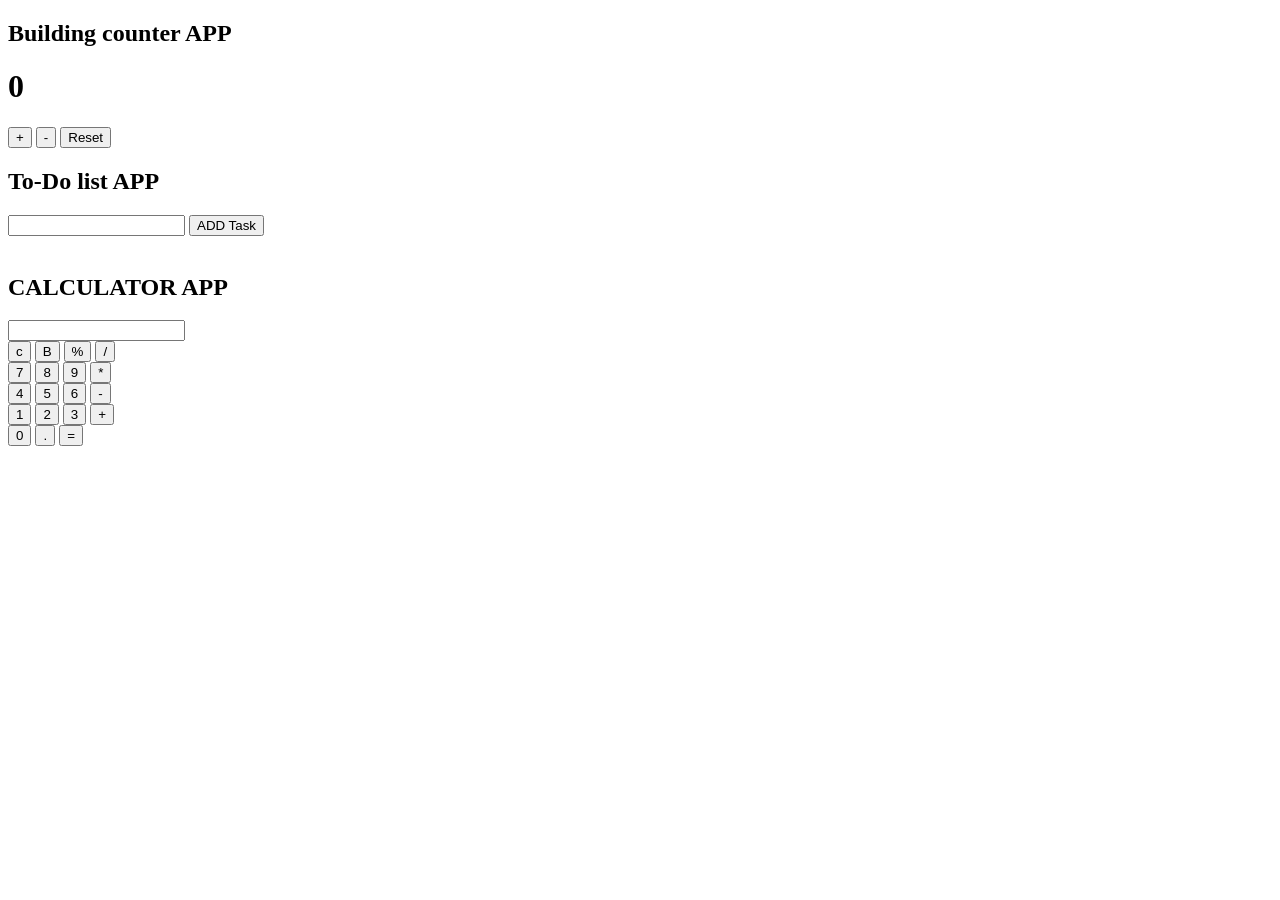
<file: index.html>
<!DOCTYPE html>
<html>
<head>
    <title>Counter APP</title>
</head>

<body>
    <h2>Building counter APP</h2>
    <h1 id="element">0</h1>
    <button id="increase">+</button>
    <button id="decrease">-</button>
    <button id="reset">Reset</button>

     <h2> To-Do list APP</h2>
    <form id="task" >
        <input type="text" id="taskInput" required>
        <button id="addButton">ADD Task </button><br><br>     
        <ul id="taskList"></ul>
    </form>
    
   <h2> CALCULATOR APP</h2>
   <form id="calculate">
    <input type="text" id="result"><br>
     <button id="clear">c</button>
     <button id="back">B</button>
      <button class="operator" value="%">%</button>
       <button class="operator" value="/">/</button><br>
     
    <button class="num" value="7">7</button>
    <button class="num" value="8">8</button>
    <button class="num" value="9">9</button>
      <button class="operator" value="*">*</button><br>

      <button class="num" value="4">4</button>
    <button class="num" value="5">5</button>
    <button class="num" value="6">6</button>
      <button class="operator" value="-">-</button><br>

      <button class="num" value="1">1</button>
    <button class="num" value="2">2</button>
    <button class="num" value="3">3</button>
       <button class="operator" value="+">+</button><br>

    <button class="num" value="0">0</button>
    <button id="dot">.</button>
    <button id="equals">=</button>
   
  

   </form>

    <script src="game.js"></script>


</body>
</html>
</file>
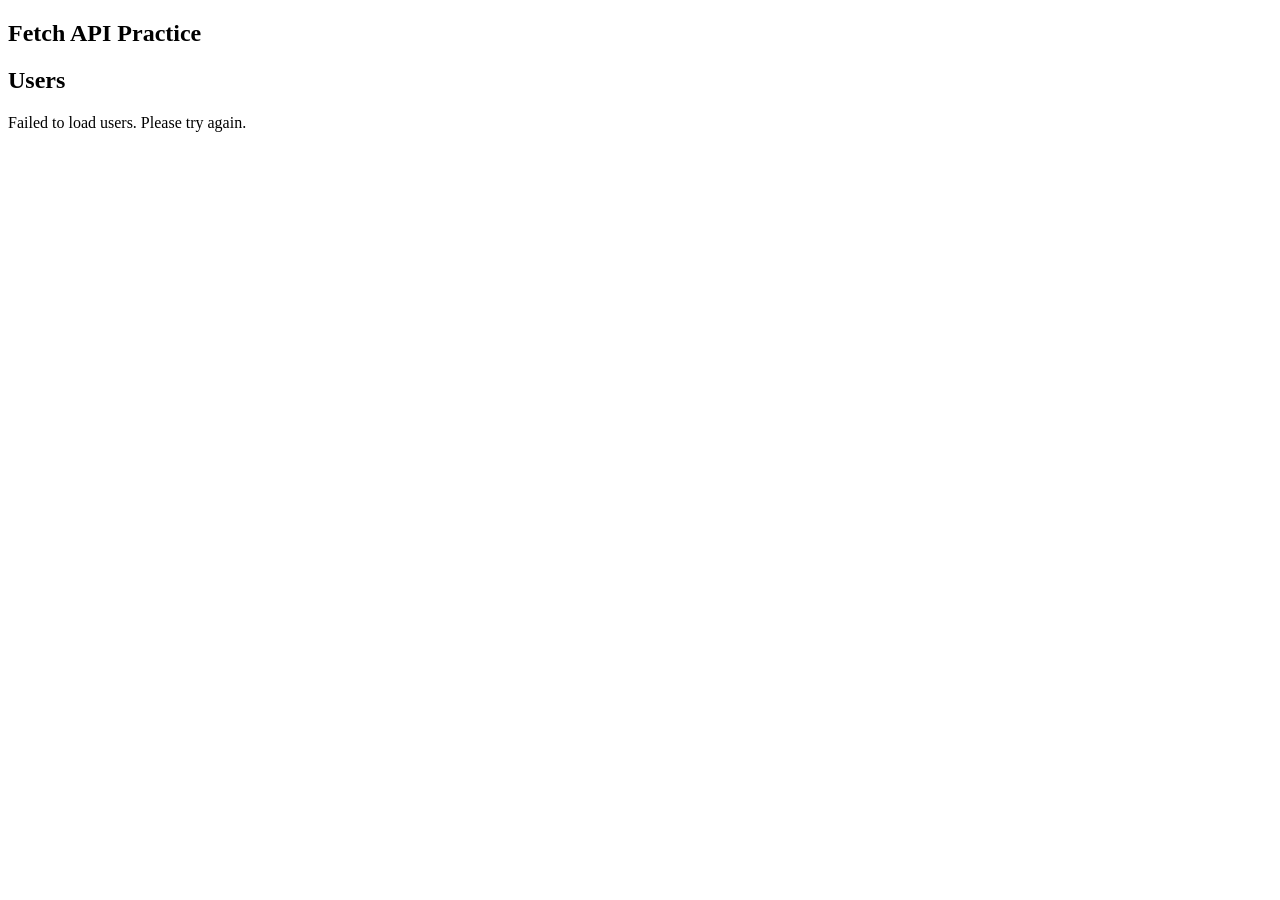
<file: Fetch_API/index.html>
<!DOCTYPE html>
<html>
<head>
    <link rel="icon" href="./icon.png">
    <title>Fetch Practice</title>
</head>
<body>

    <h2>Fetch API Practice</h2>
    <h2>Users</h2>
    <div id="userList"></div>

    <script src="script.js"></script>
</body>
</html>
</file>
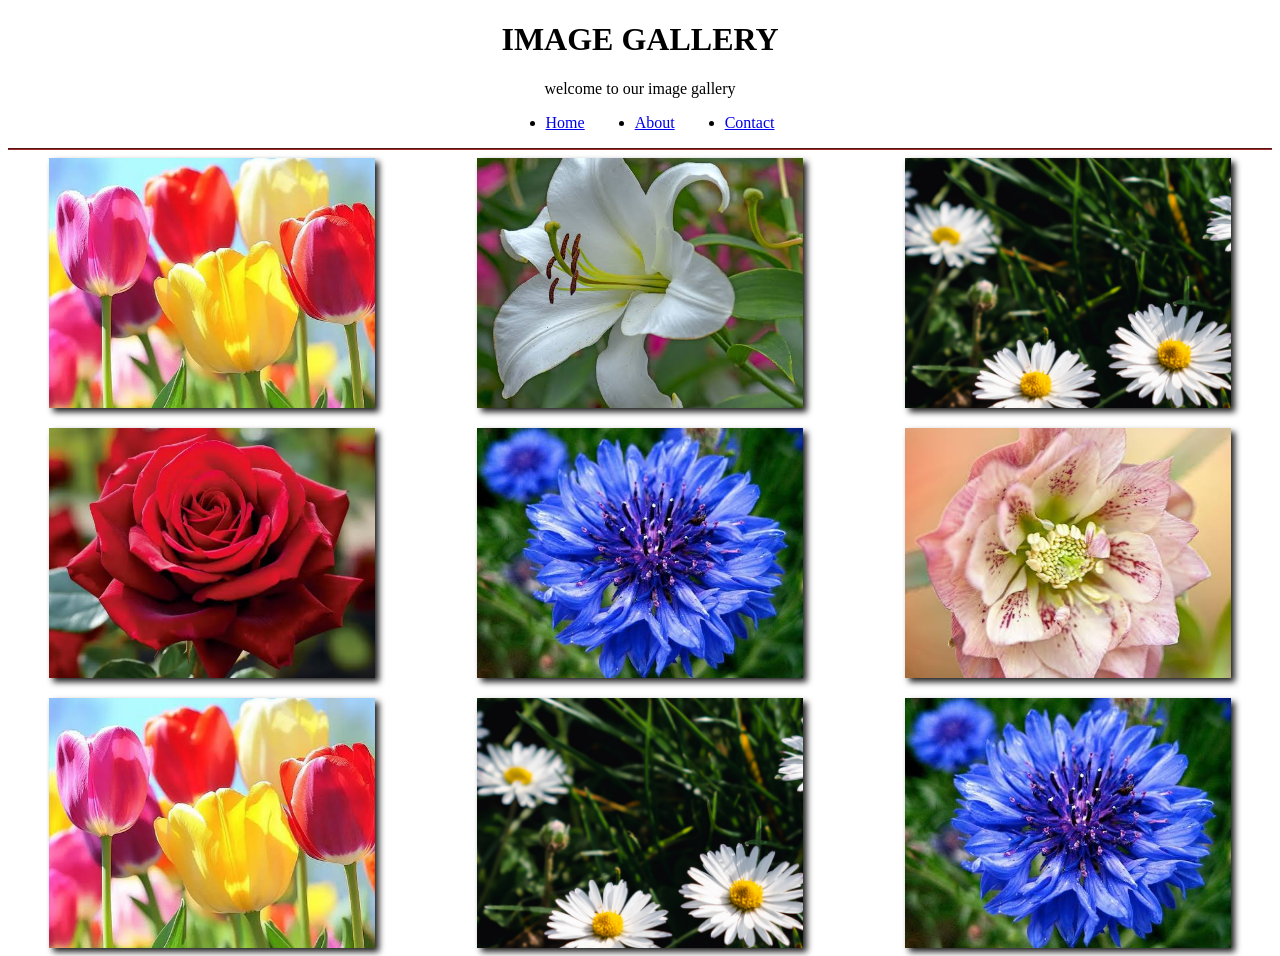
<file: gallery/index.html>
<!DOCTYPE html>
<html lang="en">
<head>
    <meta charset="UTF-8">
    <meta name="viewport" content="width=device-width, initial-scale=1.0">
    <link rel="stylesheet" href="style.css">
    <title>Document</title>
</head>
<body>
    <header style="text-align:center"><h1>IMAGE GALLERY</h1>
    <p style="text-align:center ">welcome to our image gallery</p>
</header>
<nav>
    <ul class="item">
        <li style="text-align: center"><a href="index.html">Home</a></li>
        <li style="text-align: center"><a href="about.html">About</a></li>
        <li style="text-align: center"><a href="contact.html">Contact</a></li>
    </ul>
</nav><hr style="border-color:brown ;">
<section class="gallery">
    
        <!-- <div class="gallery-item">
        <img src="./images/images1.jpeg" alt="image1" ></div>
        <div class="gallery-item">
        <img src="./images/images2.jpeg" alt="image2" ></div>
        <div class="gallery-item">
        <img src="./images/image3.avif" alt="image3" ></div>
        <div class="gallery-item">
        <img src="./images/images4.jpeg" alt="image4" ></div>
        <div class="gallery-item">
        <img src="./images/images5.jpeg" alt="image5" ></div>
        <div class="gallery-item">
        <img src="./images/images6.jpg" alt="image6" ></div> -->


        <img src="./images/images1.jpeg" alt="image1" >
        <img src="./images/images2.jpeg" alt="image2" >
        <img src="./images/image3.avif" alt="image3" >
        <img src="./images/images4.jpeg" alt="image4" >
        <img src="./images/images5.jpeg" alt="image5" >
        <img src="./images/images6.jpg" alt="image6" >
        <img src="./images/images1.jpeg" alt="image1" >
        <img src="./images/image3.avif" alt="image3" >
       <img src="./images/images5.jpeg" alt="image5" >

</section>
</body>
</html>
</file>
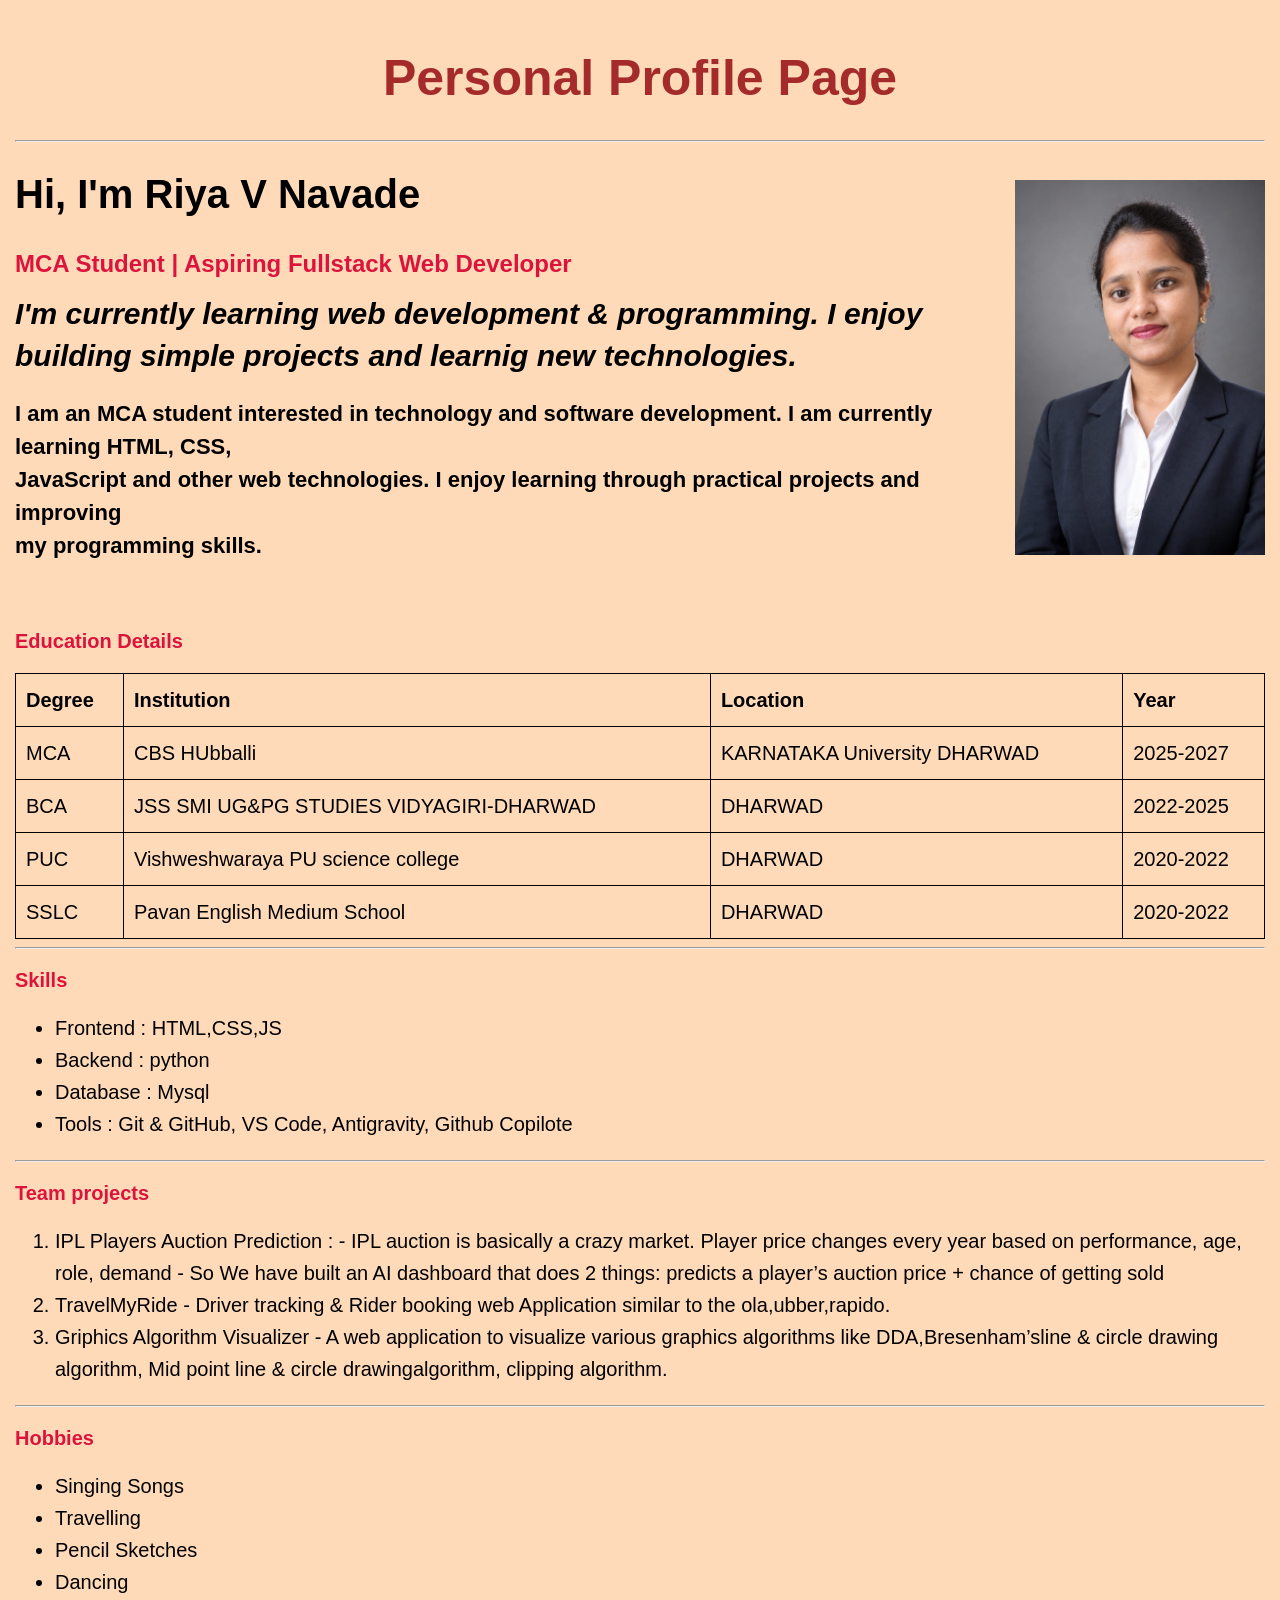
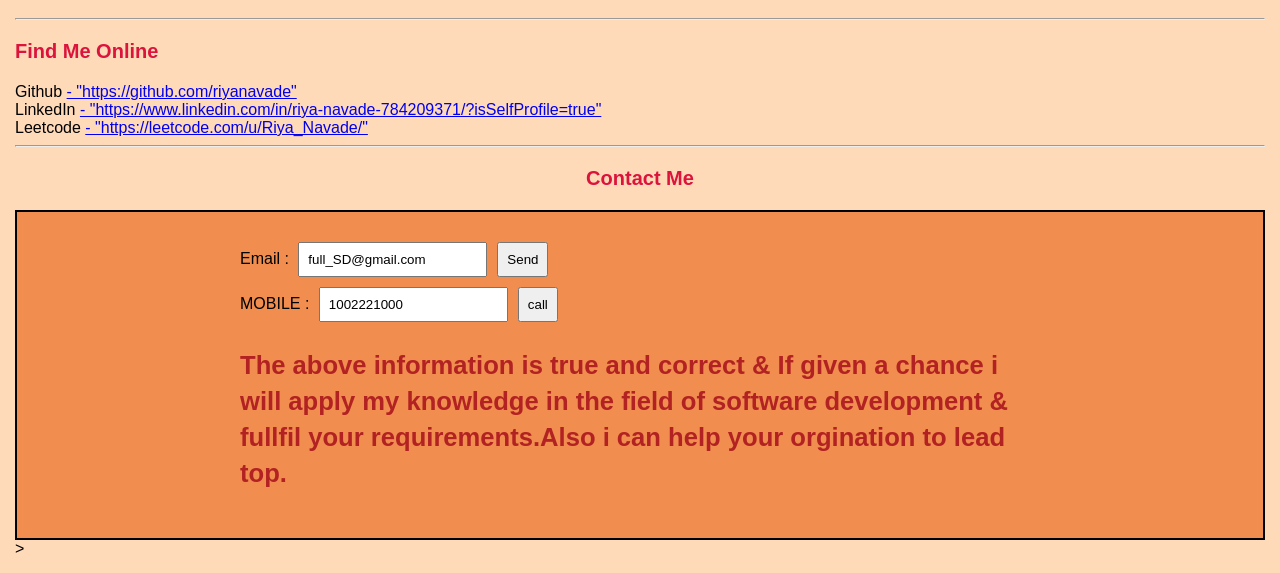
<file: Personal_profile.html>
<!DOCTYPE html>
<html lang="en">
<head>
    <meta charset="UTF-8">
    <meta name="viewport" content="width=device-width, initial-scale=1.0">
    <link rel="stylesheet" href="style1.css">
    <title>Personal Profile</title>
</head>
<body style="background-color:peachpuff">
<div class="container">
 <header><center ><h1 class="positions" style="font-size:50px;color:brown">Personal Profile Page</h1></center></header> <hr> 
<main>

    <div class="place">
    <div class="place-profile">
    <h1>Hi, I'm Riya V Navade</h1><br>
    <h3>MCA Student | Aspiring Fullstack Web Developer</h3>
    <h2 class="intro" font-family="Arial, sans-serif"><i>I'm currently learning web development & programming. I enjoy building simple projects and learnig new technologies.</i></h2>
   
    <p class="about" style="color:black">I am an MCA student interested in technology and software development. I am currently learning HTML, CSS,<br> JavaScript and other web technologies. I enjoy learning through practical projects and improving <br>my programming skills.</p>
    </div>
    <img src="./proffectional_image_riya.jpeg" width="200" alt="Riya V Navade" class="profile"></div>
   </div>   <br>
    <h3 class="red">Education Details</h3>

    <table border="1" cellpaddind="10" cellspacing="0">
        <tr class="set">
            <th>Degree</th>
            <th>Institution</th>
            <th>Location</th>
            <th>Year</th>
        </tr>
        <tr class="set">
            <td>MCA</td>
            <td>CBS HUbballi</td>
            <td>KARNATAKA University DHARWAD</td>
            <td>2025-2027</td>
        </tr>
        <tr class="set">
            <td>BCA</td>
            <td>JSS SMI UG&PG STUDIES VIDYAGIRI-DHARWAD</td>
            <td>DHARWAD</td>
            <td>2022-2025</td>
        </tr>
        <tr class="set">
            <td>PUC</td>
            <td>Vishweshwaraya PU science college</td>
            <td>DHARWAD</td>
            <td>2020-2022</td>
        </tr>
        <tr class="set">
            <td>SSLC</td>
            <td>Pavan English Medium School</td>
            <td>DHARWAD</td>
            <td>2020-2022</td>
        </tr>
    </table>

<hr>
    <h3 >Skills</h3>

<ul class="set">
    <li>Frontend : HTML,CSS,JS</li>
    <li>Backend : python</li>
    <li>Database : Mysql</li> 
    <li> Tools : Git & GitHub, VS Code, Antigravity, Github Copilote</li>
</ul>
<hr>
    <h3>Team projects</h3>
<ol class="set">
    <li>IPL Players Auction Prediction : 
- IPL auction is basically a crazy market. Player price changes every year based on performance, age, role, demand  
- So We have built an AI dashboard that does 2 things: predicts a player’s auction price + chance of getting sold  
</li>
    <li>TravelMyRide - Driver tracking & Rider booking web Application similar to the ola,ubber,rapido.</li>
    <li>Griphics Algorithm Visualizer - A web application to visualize various graphics algorithms like DDA,Bresenham’sline & circle drawing algorithm, Mid point line & circle drawingalgorithm, clipping algorithm.</li>
</ol>
<hr>
<h3>Hobbies</h3>

<ul class="set">
    <li>Singing Songs</li>
    <li>Travelling</li>
    <li>Pencil Sketches</li>
    <li>Dancing</li>
</ul>
<hr>
<h3>Find Me Online</h3>
Github
<a href="https://github.com/riyanavade"> -    "https://github.com/riyanavade"</a>
<br>LinkedIn
<a href="https://www.linkedin.com/in/riya-navade-784209371/?isSelfProfile=true"> - "https://www.linkedin.com/in/riya-navade-784209371/?isSelfProfile=true"</a>
<br>Leetcode
<a href="https://leetcode.com/u/Riya_Navade/"> - "https://leetcode.com/u/Riya_Navade/"</a><br><hr>
<h3 align="center">Contact Me</h3>
<div class="box">
<form>
    <label for="mail">Email :</labels>
    <input type="email" name="abc@gmail.com" value="full_SD@gmail.com"id="mail"><input type="button" value="Send"><br>
    <label for="mobile">MOBILE :</label>
    <input type="number" id="mobile" value="1002221000"><input type="button" value="call"><br>
    <h2 style="color:firebrick">The above information is true and correct & If given a chance i will apply my knowledge in the field of software development & fullfil your requirements.Also i can help your orgination to lead top.</h2>
</form></div>
</main>
</div>>
</body>
</html>
</file>
<file: gallery/style.css>
.gallery {
    display: grid;
    grid-template-columns:  repeat(3, 1fr);
    justify-items: center;
    place-items: center;
    justify-content: center;
    align-items: center;
    gap: 20px;
    flex-shrink:1;
}

.gallery img {
    width: 80%;
    height: 250px;
    object-fit: cover;
    filter: drop-shadow(4px 4px 3px rgba(0, 0, 0, 0.878));
}
.item{
    display:flex;
    justify-content:center;
    align-items:center;
    gap:50px;
}

@media (max-width: 768px) {
    .gallery {
        grid-template-columns: repeat(2, 1fr);
    }
}
@media (max-width: 480px) {
    .gallery {
        grid-template-columns: 1fr;
    }
}
</file>
<file: style1.css>
* {
    box-sizing: border-box;
}

html {
    scroll-behavior: smooth;
}

body {
    margin: 0;
    padding: 15px;
    background-color: peachpuff;
    color: black;
    font-family: Arial, sans-serif;
}

.container {
    width: 100%;
    max-width: 1400px;
    margin: 0 auto;
}

.page-title {
    margin: 0;
    padding: 30px 15px;
    border: 1px solid black;
    background-color: peachpuff;
    color: brown;
    font-size: clamp(32px, 5vw, 50px);
    text-align: center;
}

/* Profile text and photo */
.place {
    display: flex;
    align-items: center;
    justify-content: space-between;
    gap: 30px;
    margin: 30px 0;
}

.place-profile {
    flex: 1 1 auto;
    min-width: 0;
}

.place-profile h1 {
    font-size: clamp(28px, 4vw, 40px);
    margin: 0 0 15px;
}

.place-profile h3 {
    margin: 0 0 15px;
    color: crimson;
    font-size: clamp(18px, 2vw, 24px);
}

.intro {
    margin: 0 0 20px;
    font-family: Arial, sans-serif;
    font-size: clamp(20px, 2.5vw, 30px);
    line-height: 1.4;
}

.about {
    margin: 0;
    font-size: clamp(16px, 1.8vw, 22px);
    line-height: 1.5;
    font-weight: bold;
}

.profile {
    flex: 0 1 250px;
    width: 250px;
    max-width: 100%;
    height: 375px;
    object-fit: cover;
}

/* General headings */
h3 {
    color: crimson;
    font-size: 20px;
}

/* Lists */
.set {
    font-size: clamp(16px, 1.8vw, 20px);
    line-height: 1.6;
}

/* Responsive table */
.table-container {
    width: 100%;
    overflow-x: auto;
}

table {
    width: 100%;
    min-width: 650px;
    border-collapse: collapse;
}

th,
td {
    padding: 10px;
    border: 1px solid black;
    text-align: left;
    overflow-wrap: anywhere;
}

/* Contact box */
.box {
    display: flex;
    justify-content: center;
    align-items: center;
    width: 100%;
    min-height: 200px;
    padding: 25px;
    border: 2px solid black;
    background-color: rgb(240, 141, 79);
}

.box form {
    width: 100%;
    max-width: 800px;
}

.box input {
    max-width: 100%;
    padding: 8px;
    margin: 5px;
}

.box h2 {
    font-size: clamp(18px, 2vw, 28px);
    line-height: 1.4;
}

/* Tablet and mobile screens */
@media (max-width: 768px) {
    body {
        padding: 10px;
    }

    .place {
        flex-direction: column;
        align-items: center;
        text-align: center;
        gap: 20px;
    }

    .place-profile {
        width: 100%;
    }

    .profile {
        width: min(250px, 80vw);
        height: auto;
    }

    .about {
        text-align: left;
    }

    .box {
        align-items: stretch;
        padding: 15px;
    }

    .box form {
        text-align: left;
    }
}

/* Small mobile screens */
@media (max-width: 480px) {
    .page-title {
        padding: 20px 10px;
    }

    .place-profile h1 {
        font-size: 26px;
    }

    .place-profile h3 {
        font-size: 18px;
    }

    .intro {
        font-size: 20px;
    }

    .about {
        font-size: 10px;
    }

    .profile {
        width: 180px;
    }

    .box input[type="email"],
    .box input[type="number"] {
        width: 100%;
        margin: 5px 0;
    }

    .box input[type="button"] {
        margin-left: 0;
    }
}
.li{
    list-style-type:none;
    font-sixe:20px;
}
</file>
